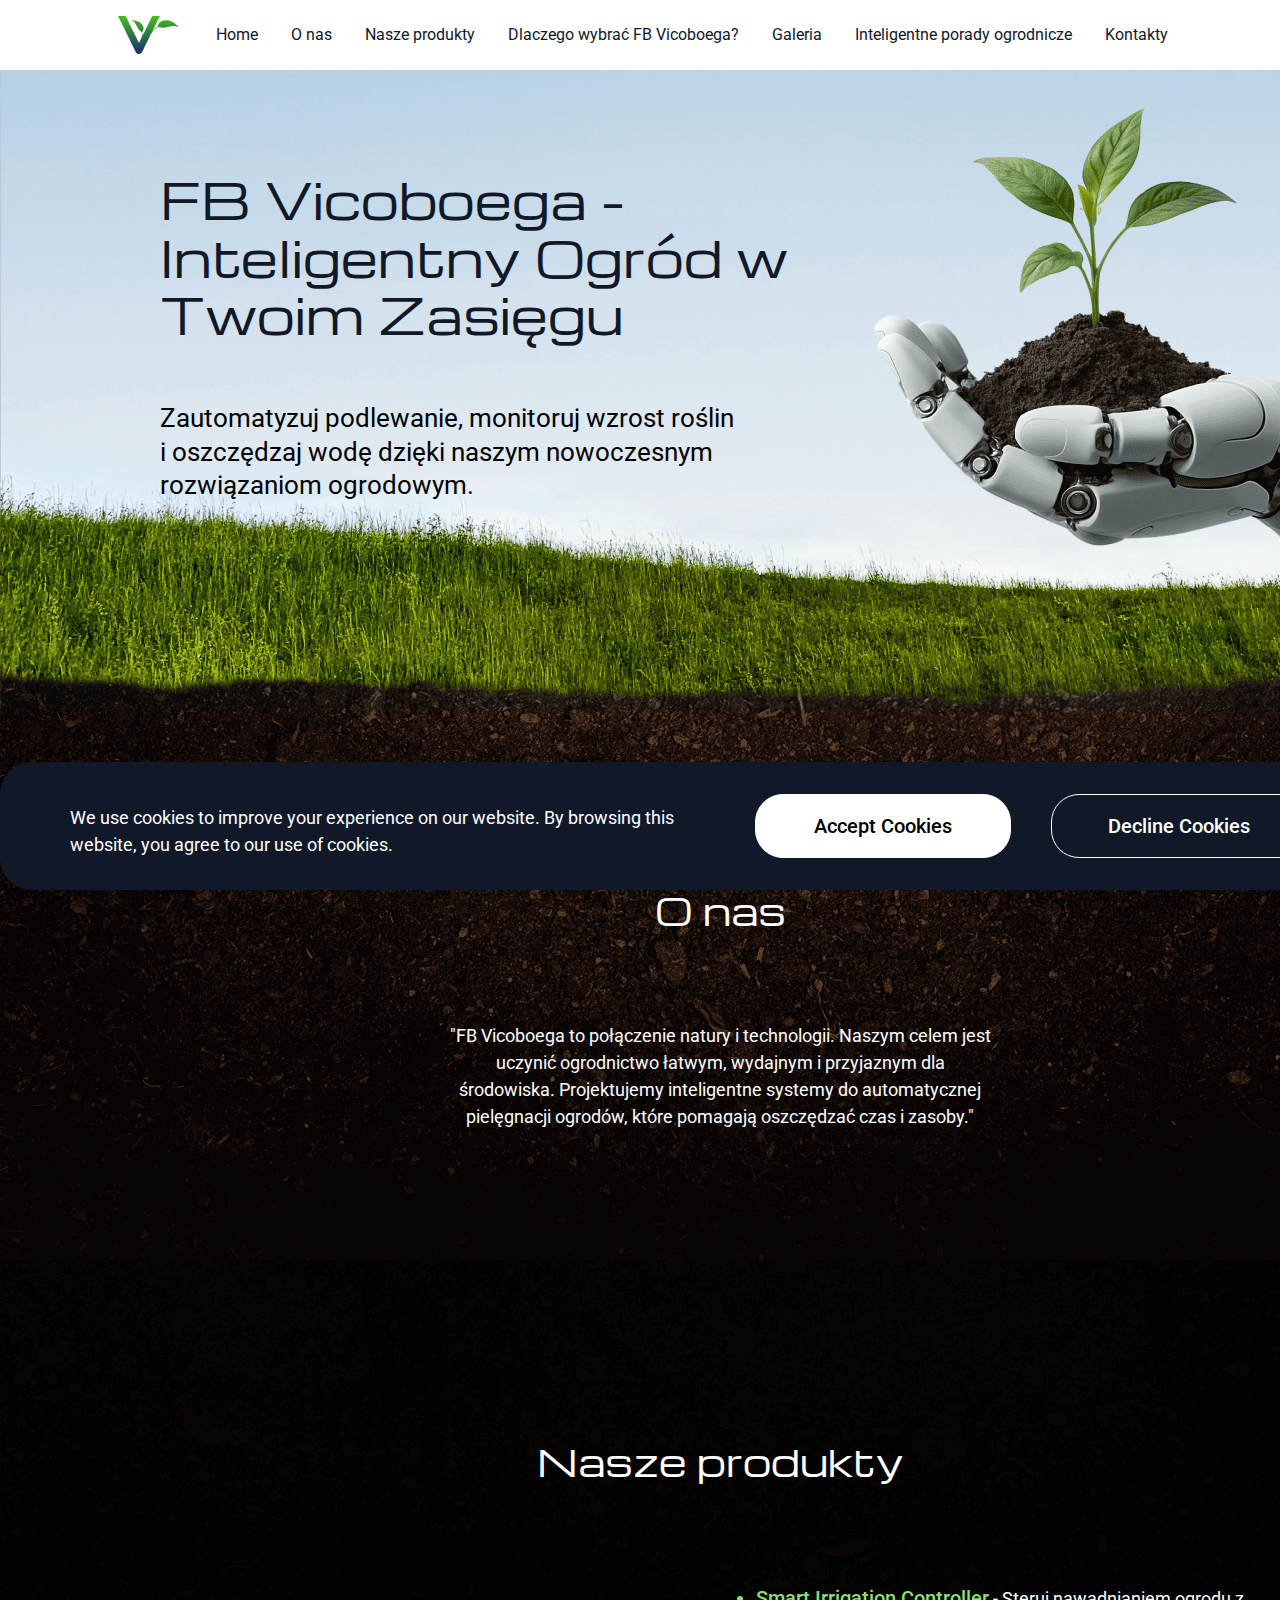
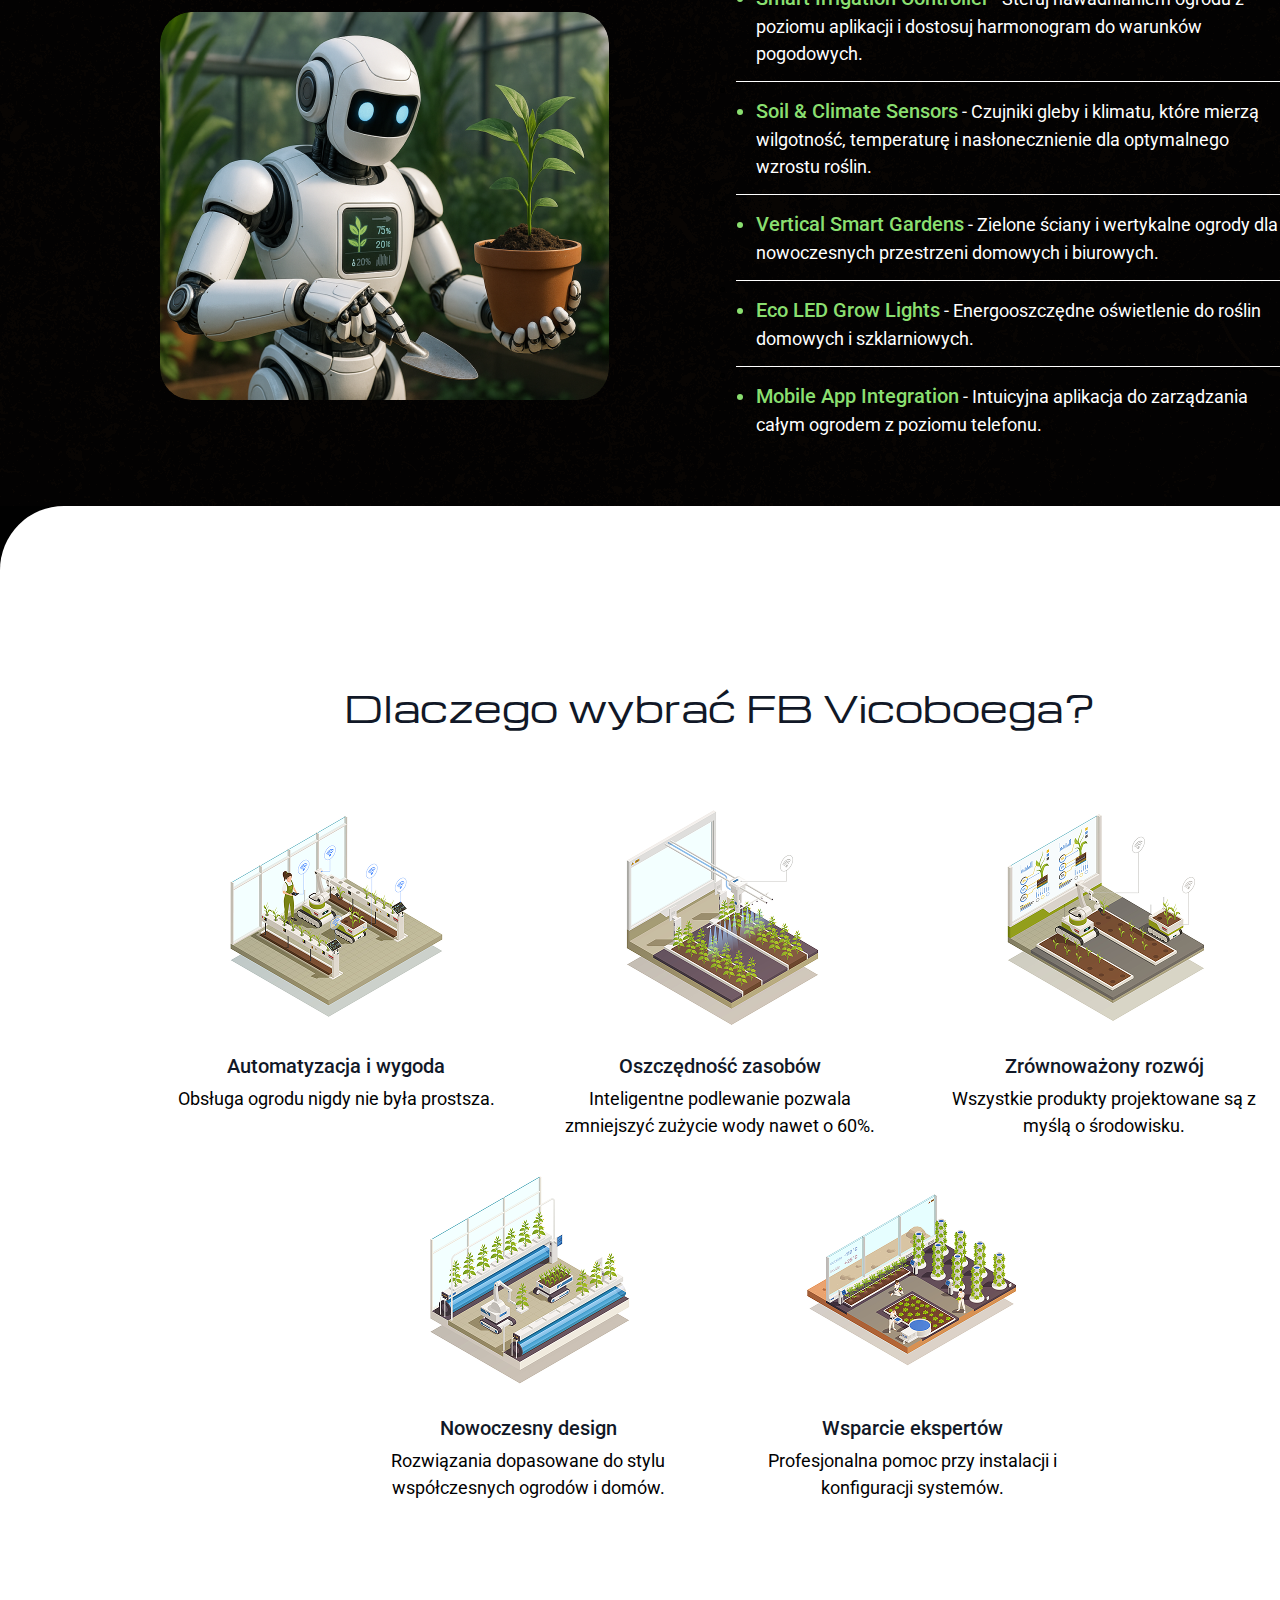
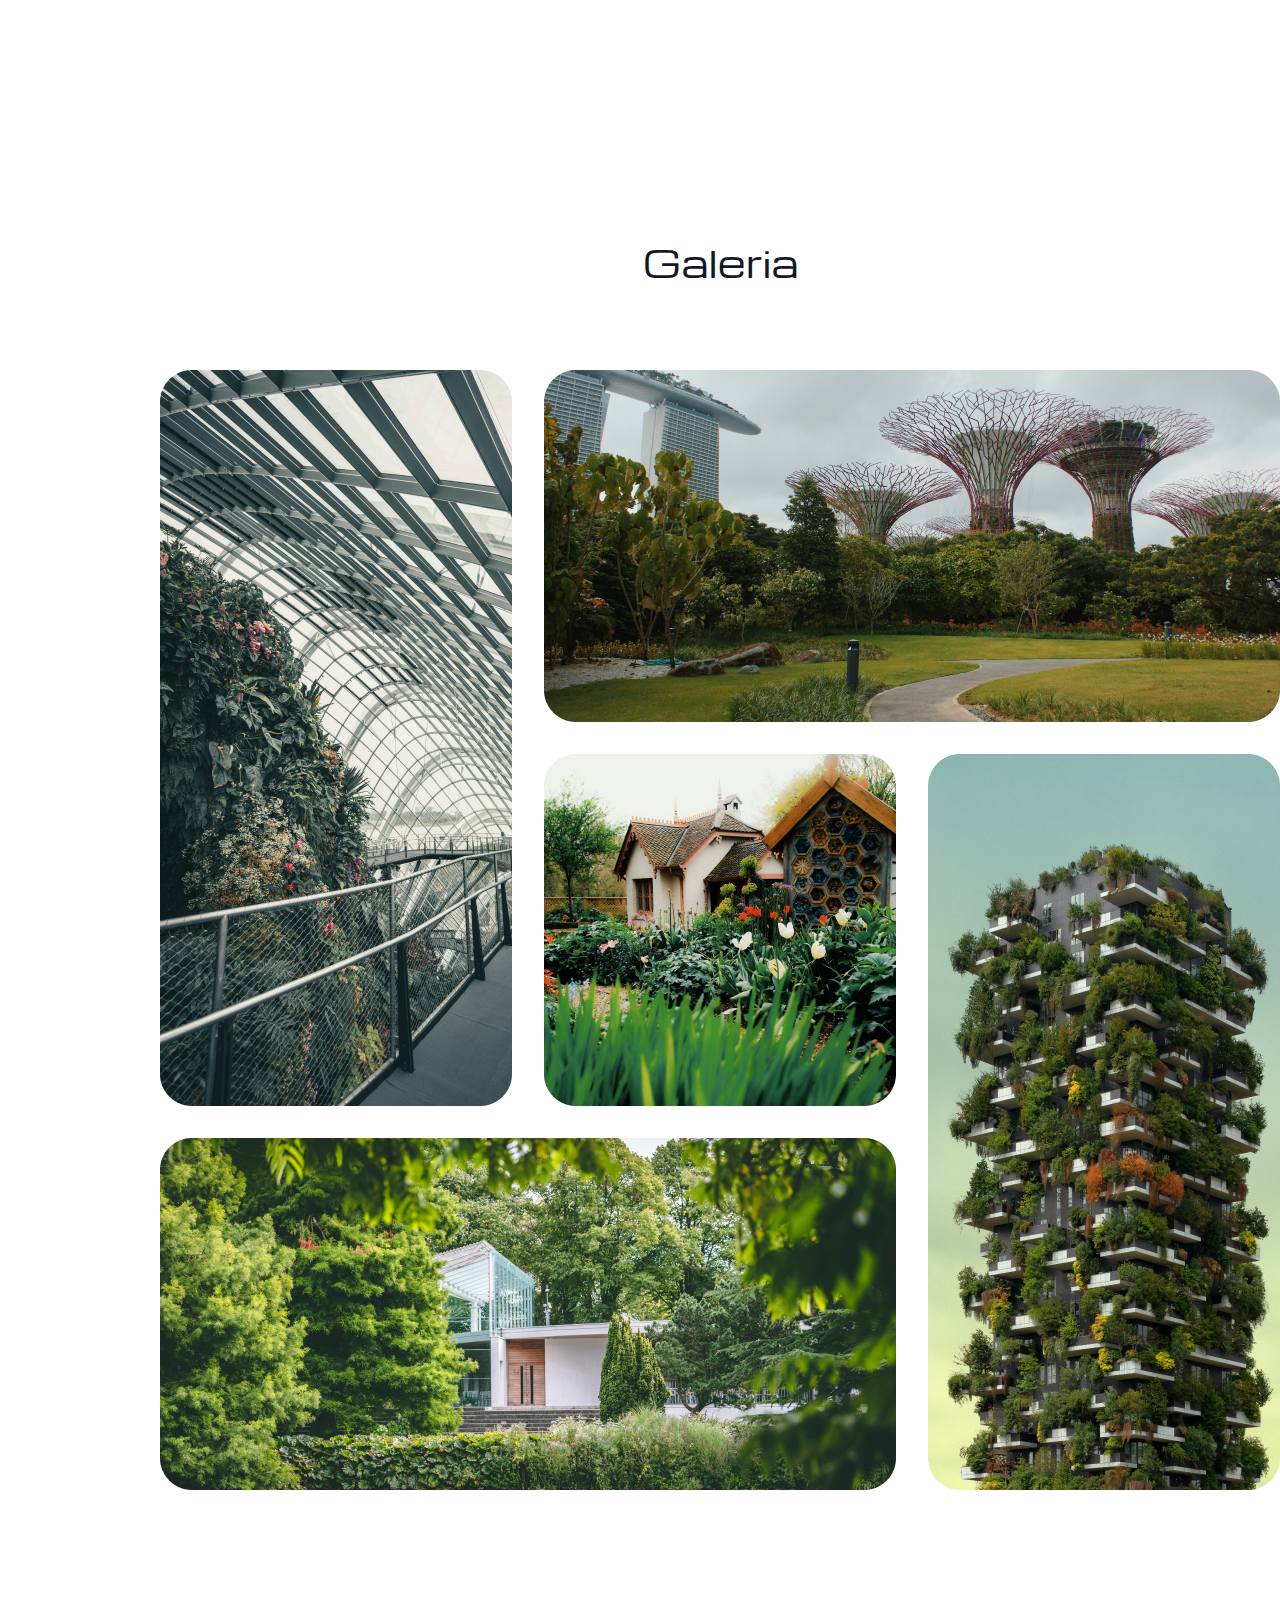
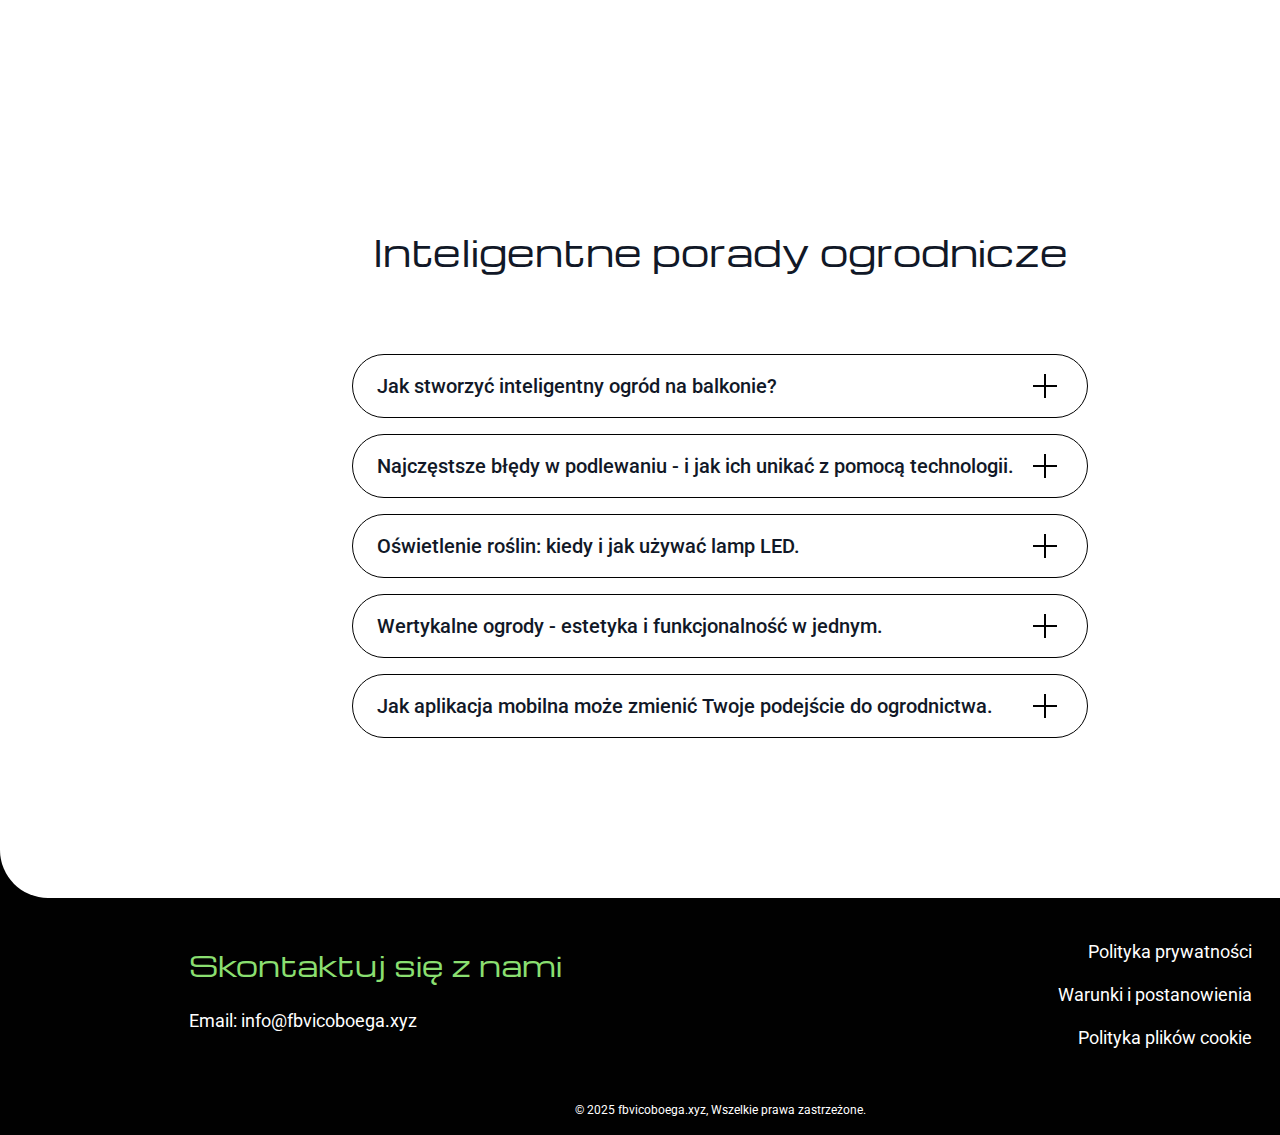
<file: index.html>
<!DOCTYPE html>
<html lang="en">
  <head>
    <meta charset="UTF-8" />
    <meta name="viewport" content="width=device-width, initial-scale=1.0" />

    <title>FB Vicoboega</title>
    <link rel="icon" href="img/500x500.png" />

    <link rel="stylesheet" href="css/main.css" />
  </head>

  <body>
    <div id="cookie-popup" class="q-w-cookie-popup">
      <div class="q-w-cookie-popup-container">
        <p class="q-w-cookie-popup-text-two">
          We use cookies to improve your experience on our website. By browsing
          this website, you agree to our use of cookies.
        </p>
        <div class="q-w-cookie-button-container">
          <button id="accept-cookies" class="q-w-cookie-button">
            Accept cookies
          </button>
          <button id="decline-cookies" class="q-w-cookie-button">
            Decline Cookies
          </button>
        </div>
      </div>
    </div>
    <header class="q-w-header">
      <div class="q-w-header-background"></div>
      <nav class="q-w-navigation">
        <ul class="q-w-navigation-list">
          <li class="q-w-navigation-item">
            <a href="/" class="q-w-navigation-link">
              <img
                href="/"
                class="q-w-title-img q-w-navigation-img"
                alt="logo"
                src="img/header/Logo.png"
              />
            </a>
          </li>
          <li class="q-w-navigation-item">
            <a href="/" class="q-w-navigation-link">Home</a>
          </li>
          <li class="q-w-navigation-item">
            <a href="/#about" class="q-w-navigation-link">O nas</a>
          </li>
          <li class="q-w-navigation-item">
            <a href="/#why" class="q-w-navigation-link">Nasze produkty</a>
          </li>
          <li class="q-w-navigation-item">
            <a href="/#uniqueness" class="q-w-navigation-link"
              >Dlaczego wybrać FB Vicoboega?</a
            >
          </li>
          <li class="q-w-navigation-item">
            <a href="/#gallery" class="q-w-navigation-link">Galeria</a>
          </li>
          <li class="q-w-navigation-item">
            <a href="/#faq" class="q-w-navigation-link"
              >Inteligentne porady ogrodnicze</a
            >
          </li>

          <li class="q-w-navigation-item">
            <a href="/#footer" class="q-w-navigation-link">Kontakty</a>
          </li>
        </ul>

        <div class="q-w-header-button-wrapper">
          <a href="/" class="q-w-policy-terms-header-icon-menu">
            <img
              href="/"
              class="q-w-title-img"
              alt="logo"
              src="img/header/Logo.png"
            />
          </a>

          <button type="button" class="q-w-header-icon-button" data-menu-button>
            <img
              class="q-w-header-icon q-w-header-icon-menu"
              src="img/header/B_Menu.png"
              alt="menu "
            />
            <svg
              class="q-w-header-icon q-w-header-icon-close"
              style="width: 30px; height: 18px; margin: 18px 16px 0 0"
              viewBox="0 0 30 18"
              fill="none"
              xmlns="http://www.w3.org/2000/svg"
            >
              <rect width="30" height="2" rx="1" fill="#292D32" />
              <rect y="8" width="30" height="2" rx="1" fill="#292D32" />
              <rect y="16" width="30" height="2" rx="1" fill="#292D32" />
            </svg>
          </button>
        </div>
      </nav>
    </header>

    <main>
      <section class="q-w-home" id="home">
        <div class="q-w-home-container">
          <div class="q-w-home-container-top">
            <p class="q-w-home-title">
              FB Vicoboega - Inteligentny Ogród w Twoim Zasięgu
            </p>
            <p class="q-w-home-text">
              Zautomatyzuj podlewanie, monitoruj wzrost roślin <br />
              i oszczędzaj wodę dzięki naszym nowoczesnym rozwiązaniom
              ogrodowym.
            </p>
          </div>
        </div>
      </section>
      <section class="q-w-about" id="about">
        <div class="q-w-about-container">
          <h2 class="q-w-about-title">O nas</h2>
          <p class="q-w-about-text">
            "FB Vicoboega to połączenie natury i technologii. Naszym celem jest
            uczynić ogrodnictwo łatwym, wydajnym i przyjaznym dla środowiska.
            Projektujemy inteligentne systemy do automatycznej pielęgnacji
            ogrodów, które pomagają oszczędzać czas i zasoby."
          </p>
        </div>
      </section>
      <article class="q-w-why" id="why">
        <span style="display: none"
          >Generated: 2025-04-15, Hash: q-w-qk39fd7x</span
        >

        <div class="q-w-why-container">
          <h2 class="q-w-about-title">Nasze produkty</h2>
          <div class="q-w-why-div">
            <figure class="q-w-why-img">
              <img
                class="q-w-why-img"
                src="img/Product image.png"
                alt="Product image"
              />
            </figure>
            <ul class="q-w-why-list">
              <li class="q-w-why-item">
                <p class="q-w-why-text">
                  <span class="q-w-why-text-bold"
                    >Smart Irrigation Controller</span
                  >
                  - Steruj nawadnianiem ogrodu z poziomu aplikacji i dostosuj
                  harmonogram do warunków pogodowych.
                </p>
              </li>
              <li class="q-w-why-i"></li>
              <li class="q-w-why-item">
                <p class="q-w-why-text">
                  <span class="q-w-why-text-bold">Soil & Climate Sensors</span>
                  - Czujniki gleby i klimatu, które mierzą wilgotność,
                  temperaturę i nasłonecznienie dla optymalnego wzrostu roślin.
                </p>
              </li>
              <li class="q-w-why-i"></li>
              <li class="q-w-why-item">
                <p class="q-w-why-text">
                  <span class="q-w-why-text-bold">Vertical Smart Gardens</span>
                  - Zielone ściany i wertykalne ogrody dla nowoczesnych
                  przestrzeni domowych i biurowych.
                </p>
              </li>
              <li class="q-w-why-i"></li>
              <li class="q-w-why-item">
                <p class="q-w-why-text">
                  <span class="q-w-why-text-bold">Eco LED Grow Lights</span> -
                  Energooszczędne oświetlenie do roślin domowych i
                  szklarniowych.
                </p>
              </li>
              <li class="q-w-why-i"></li>
              <li class="q-w-why-item">
                <p class="q-w-why-text">
                  <span class="q-w-why-text-bold">Mobile App Integration</span>
                  - Intuicyjna aplikacja do zarządzania całym ogrodem z poziomu
                  telefonu.
                </p>
              </li>
            </ul>
          </div>
        </div>
      </article>
      <section class="q-w-uniqueness" id="uniqueness">
        <div class="q-w-uniqueness-container">
          <h2 class="q-w-about-title q-w-about-title-q">
            Dlaczego wybrać FB Vicoboega?
          </h2>
          <dl class="q-w-uniqueness-list">
            <div class="q-w-uniqueness-item">
              <img
                class="q-w-uniqueness-img"
                src="/img/uniqueness/Icon 2.png"
                alt="gameplay"
              />
              <dt class="q-w-uniqueness-text-bold">Automatyzacja i wygoda</dt>
              <dd class="q-w-uniqueness-text">
                Obsługa ogrodu nigdy nie była prostsza.
              </dd>
            </div>
            <div class="q-w-uniqueness-item">
              <img
                class="q-w-uniqueness-img"
                src="/img/uniqueness/Icon 3.png"
                alt="gameplay"
              />
              <dt class="q-w-uniqueness-text-bold">Oszczędność zasobów</dt>
              <dd class="q-w-uniqueness-text">
                Inteligentne podlewanie pozwala zmniejszyć zużycie wody nawet o
                60%.
              </dd>
            </div>
            <div class="q-w-uniqueness-item">
              <img
                class="q-w-uniqueness-img"
                src="/img/uniqueness/Icon 6.png"
                alt="gameplay"
              />
              <dt class="q-w-uniqueness-text-bold">Zrównoważony rozwój</dt>
              <dd class="q-w-uniqueness-text">
                Wszystkie produkty projektowane są z myślą o środowisku.
              </dd>
            </div>
            <div class="q-w-uniqueness-item">
              <img
                class="q-w-uniqueness-img"
                src="/img/uniqueness/Icon 4.png"
                alt="gameplay"
              />
              <dt class="q-w-uniqueness-text-bold">Nowoczesny design</dt>
              <dd class="q-w-uniqueness-text">
                Rozwiązania dopasowane do stylu współczesnych ogrodów i domów.
              </dd>
            </div>
            <div class="q-w-uniqueness-item">
              <img
                class="q-w-uniqueness-img"
                src="/img/uniqueness/Icon 8.png"
                alt="gameplay"
              />
              <dt class="q-w-uniqueness-text-bold">Wsparcie ekspertów</dt>
              <dd class="q-w-uniqueness-text">
                Profesjonalna pomoc przy instalacji i konfiguracji systemów.
              </dd>
            </div>
          </dl>
        </div>
      </section>
      <section class="q-w-gallery" id="gallery">
        <div class="q-w-gallery-container">
          <h2 class="q-w-about-title q-w-about-title-q">Galeria</h2>

          <img
            class="q-w-gallery-img"
            src="/img/Frame 21.png"
            alt="gallery images"
          />
        </div>
      </section>
      <section class="q-w-faq" id="faq">
        <div class="q-w-faq-container">
          <h2 class="q-w-about-title q-w-about-title-q">
            Inteligentne porady ogrodnicze
          </h2>
          <div class="q-w-faq-list">
            <div class="q-w-faq-item">
              <div class="q-w-faq-question" onclick="toggleAnswer(this)">
                <span>Jak stworzyć inteligentny ogród na balkonie?</span>
                <button class="q-w-toggle-button">
                  <img src="/img/Tip icon.png" alt="Toggle" />
                </button>
              </div>
              <div class="q-w-faq-answer">
                Nie potrzebujesz dużego ogrodu, aby cieszyć się nowoczesnym
                ogrodnictwem. Wystarczy kilka donic, wertykalny system ogrodowy
                oraz czujniki klimatyczne i glebowe. Dzięki aplikacji mobilnej
                możesz sterować podlewaniem, monitorować nasłonecznienie i
                wilgotność gleby – wszystko z poziomu swojego smartfona. Idealne
                rozwiązanie dla mieszkańców miast!
              </div>
            </div>
            <div class="q-w-faq-item">
              <div class="q-w-faq-question" onclick="toggleAnswer(this)">
                <span
                  >Najczęstsze błędy w podlewaniu - i jak ich unikać z pomocą
                  technologii.</span
                >
                <button class="q-w-toggle-button">
                  <img src="/img/Tip icon.png" alt="Toggle" />
                </button>
              </div>
              <div class="q-w-faq-answer">
                Najczęstsze błędy w podlewaniu - i jak ich unikać z pomocą
                technologii.
              </div>
            </div>
            <div class="q-w-faq-item">
              <div class="q-w-faq-question" onclick="toggleAnswer(this)">
                <span>Oświetlenie roślin: kiedy i jak używać lamp LED.</span>
                <button class="q-w-toggle-button">
                  <img src="/img/Tip icon.png" alt="Toggle" />
                </button>
              </div>
              <div class="q-w-faq-answer">
                Rośliny potrzebują odpowiedniego światła, szczególnie w sezonie
                zimowym lub w pomieszczeniach bez dostępu do naturalnego
                światła. Nasze energooszczędne lampy LED emitują światło
                odpowiednie do fotosyntezy i można je zaprogramować za pomocą
                aplikacji. Idealne do uprawy ziół, warzyw i roślin ozdobnych
                przez cały rok.
              </div>
            </div>
            <div class="q-w-faq-item">
              <div class="q-w-faq-question" onclick="toggleAnswer(this)">
                <span
                  >Wertykalne ogrody - estetyka i funkcjonalność w jednym.</span
                >
                <button class="q-w-toggle-button">
                  <img src="/img/Tip icon.png" alt="Toggle" />
                </button>
              </div>
              <div class="q-w-faq-answer">
                Wertykalne ogrody to nie tylko ozdoba – to praktyczne
                rozwiązanie dla małych przestrzeni. Nasze systemy pozwalają na
                łatwe nawadnianie, pielęgnację i monitorowanie roślin. Zielone
                ściany oczyszczają powietrze, poprawiają mikroklimat i dodają
                elegancji wnętrzom oraz tarasom.
              </div>
            </div>
            <div class="q-w-faq-item">
              <div class="q-w-faq-question" onclick="toggleAnswer(this)">
                <span
                  >Jak aplikacja mobilna może zmienić Twoje podejście do
                  ogrodnictwa.</span
                >
                <button class="q-w-toggle-button">
                  <img src="/img/Tip icon.png" alt="Toggle" />
                </button>
              </div>
              <div class="q-w-faq-answer">
                Z pomocą naszej aplikacji mobilnej zyskujesz pełną kontrolę nad
                ogrodem – nawet będąc poza domem. Ustawiaj harmonogramy
                podlewania, analizuj dane z czujników, otrzymuj powiadomienia i
                rekomendacje. To ogrodnictwo nowej generacji – wygodne,
                intuicyjne i ekologiczne.
              </div>
            </div>
          </div>
        </div>
      </section>
    </main>
    <footer
      class="q-w-footer"
      id="footer"
      style="margin: auto; background: rgba(1, 1, 1, 1)"
    >
      <div class="q-w-footer-container">
        <div class="q-w-footer-w">
          <div class="q-w-footer-wr">
            <p class="q-w-footer-wr-text">Skontaktuj się z nami</p>
            <p class="q-w-footer-wr-text-q">
              Email:
              <a class="q-w-footer-wr-text-q" href="mailto:info@fbvicoboega.xyz"
                >info@fbvicoboega.xyz</a
              >
            </p>
          </div>
          <div class="q-w-footer-wrapper">
            <a class="q-w-footer-text" href="/policy.html"
              >Polityka prywatności</a
            >
            <a class="q-w-footer-text" href="/terms.html"
              >Warunki i postanowienia
            </a>
            <a class="q-w-footer-text" href="/cookies.html"
              >Polityka plików cookie</a
            >
          </div>
        </div>
        <p class="q-w-footer-copyright">
          © 2025 fbvicoboega.xyz, Wszelkie prawa zastrzeżone.
        </p>
      </div>
    </footer>
    <script src="js/mobile-menu.js"></script>
    <script src="js/jquery-loc-q-w-0.js"></script>
  </body>
</html>
</file>
<file: css/main.css>
@import url("https://fonts.googleapis.com/css2?family=Michroma&family=Roboto:ital,wght@0,100..900;1,100..900&display=swap");

* {
  -webkit-box-sizing: border-box;
  box-sizing: border-box;
}

html {
  scroll-behavior: smooth;
  background: rgba(255, 255, 255, 1);
  color: rgba(1, 1, 1, 1);
}

body {
  margin: 0;
}

h1,
h2,
h3,
h4,
h5,
h6,
p {
  margin: 0;
}

ul,
ol {
  margin: 0;
  padding: 0;
  list-style: none;
}
dl,
dt,
dd {
  margin: 0;
  padding: 0;
}
img {
  display: block;
  height: auto;
}
figure {
  margin: 0;
  padding: 0;
  border: 0;
}
.list {
  list-style: none;
}

button,
a {
  cursor: pointer;
}

.button:hover {
  scale: 120%;
}

.q-w-header.is-open .q-w-header-background {
  left: 0;
}
.q-w-header-button-wrapper {
  margin-left: auto;
}
.q-w-header-icon {
  display: none;
}

.q-w-header-icon-button {
  display: -webkit-box;
  display: -ms-flexbox;
  display: flex;
  background-color: transparent;
  border: none;
  border-radius: 50%;
}
.q-w-navigation-list.is-open {
  right: 0;
}
.q-w-header-icon-menu {
  display: block;
}

.q-w-header-icon-button.is-open .q-w-header-icon-menu {
  display: none;
}

.q-w-header-icon-button.is-open .q-w-header-icon-close {
  display: block;
}

.q-w-header {
  position: fixed;
  width: 100%;
  z-index: 5;
  transition: background-color 0.3s ease;
  background: transparent;
  display: flex;
  height: 90px;
}

.q-w-header-background {
  position: absolute;
  top: 0;
  right: 0;
  bottom: 0;
  left: 100%;
  z-index: -1;
  transition: left 0.3s ease;
  background: rgba(255, 255, 255, 1);
}
.q-w-header.is-open .q-w-header-background {
  left: 0;
}
.q-w-header-button-wrapper {
  margin-right: auto;
  display: flex;
  align-items: center;
  justify-content: space-between;
}

.q-w-header-icon-menu {
  display: block;
}

.q-w-header-icon-button.is-open .q-w-header-icon-menu {
  display: none;
}

.q-w-header-icon-button.is-open .q-w-header-icon-close {
  display: block;
}

.q-w-navigation {
  display: -ms-flexbox;
  -webkit-box-orient: vertical;
  -webkit-box-direction: normal;
  -ms-flex-direction: column;
  flex-direction: column;
  -webkit-box-align: center;
  -ms-flex-align: center;
  align-items: center;
  -webkit-box-flex: 1;
  -ms-flex: 1;
  flex: 1;
  padding: 10px 12px;
  position: relative;
}

.q-w-navigation-list {
  display: flex;
  flex-direction: column;
  align-items: center;
  position: absolute;
  top: 80%;
  right: -100%;
  width: 100%;
  height: 557px;
  transition: 0.3s;
  z-index: 999;

  border-radius: 0px 0px 20px 20px;
  gap: 28px;
  background: rgba(255, 255, 255, 1);
}

.q-w-navigation-list.is-open {
  right: 0;
}

.q-w-navigation-link {
  font-family: Roboto;
  font-weight: 400;
  font-size: 22px;
  line-height: 130%;
  letter-spacing: 0%;
  text-align: center;
  transition: all 0.3s ease-in-out;
  text-decoration: none;
  color: rgba(17, 24, 39, 1);
}

.q-w-navigation-link:hover,
.q-w-navigatioт-link:focus {
  font-weight: 500;
}

.q-w-header.is-open {
  background-color: transparent;
}

.q-w-navigation-img {
  display: none;
}

@media screen and (min-width: 1117px) {
  .q-w-navigation-img {
    display: flex;
  }
  .q-w-policy-terms-header-icon-menu {
    display: none;
  }

  .q-w-header {
    width: 100%;
    height: 70px;
    display: flex;
    align-items: center;
    justify-content: center;
    z-index: 1000;
    background: rgba(255, 255, 255, 1);
  }

  .q-w-header-background {
  }
  .q-w-header-icon-button {
    display: none;
  }
  .q-w-navigation {
    display: flex;
    flex-direction: row;
    flex: 1;
    padding: 0;
    width: 1440px;
    margin: auto;
  }

  .q-w-navigation-list {
    background-color: transparent;
    flex-direction: row;
    display: flex;
    position: static;
    width: 1440px;
    margin: auto;
    padding-block: 0;
    flex: 1;
    gap: 33px;
    height: 0px;
    display: flex;
    justify-content: center;
    align-items: center;
    justify-content: center;
    padding-top: 10px;
  }

  .q-w-navigation-link {
    font-family: Roboto;
    font-weight: 400;
    font-size: 16px;
    line-height: 150%;
    letter-spacing: 0%;

    text-decoration: none;
    margin-top: 70px;
  }

  .q-w-navigation-item-desk {
    display: none;
  }
}
.q-w-home {
  margin: auto;
  background: rgba(1, 1, 1, 1);
}
.q-w-home-container {
  width: 375px;
  padding: 120px 16px 0px;
  margin: auto;
  height: 812px;
  background-repeat: no-repeat;
  background-size: cover;
  background-position: center;
  background-image: url("/img/Hero.png");
}

.q-w-home-container-top {
  display: flex;
  flex-direction: column;
  align-items: start;
}

.q-w-home-title {
  font-family: Michroma;
  font-weight: 400;
  font-size: 34px;
  line-height: 120%;
  letter-spacing: 0%;
  color: rgba(17, 24, 39, 1);
}

.q-w-home-text {
  font-family: Roboto;
  font-weight: 400;
  font-size: 22px;
  line-height: 130%;
  letter-spacing: 0%;
  padding-top: 49px;
}

@media screen and (min-width: 1117px) {
  .q-w-home-container {
    width: 1440px;
    height: 709px;
    padding: 160px;
    background-image: url("/img/Hero\ \(1\).png");
  }
  .q-w-home-container-top {
    width: 640px;
  }

  .q-w-home-title {
    font-family: Michroma;
    font-weight: 400;
    font-size: 48px;
    line-height: 120%;
    letter-spacing: 0%;
  }

  .q-w-home-text {
    font-family: Roboto;
    font-weight: 400;
    font-size: 26px;
    line-height: 130%;
    letter-spacing: 0%;
  }
}
.q-w-why {
  margin: auto;

  background: rgba(1, 1, 1, 1);
}

.q-w-why-container {
  width: 375px;
  margin: auto;
  padding: 80px 16px;
  background-position: top;
  background-repeat: no-repeat;
  background: rgba(1, 1, 1, 1);

  background-image: url("/img/Our\ Products.png");
}
.q-w-why-div {
  padding-top: 40px;
  display: flex;
  flex-direction: column;
  gap: 40px;
}
.q-w-why-img {
  width: 343px;
  height: 283px;

  border-radius: 32px;
}
.q-w-why-list {
  display: flex;
  flex-direction: column;
  gap: 8px;
  list-style-type: disc;
  padding-left: 20px;
}
.q-w-why-item {
  font-family: Roboto;
  font-weight: 500;
  font-size: 18px;
  line-height: 150%;
  letter-spacing: 0%;
  color: rgba(138, 223, 112, 1);
}
.q-w-why-i {
  height: 1px;
  background-color: rgba(255, 255, 255, 1);
  margin: 0;
  margin-left: -20px;
}
.q-w-why-text-bold {
  font-family: Roboto;
  font-weight: 500;
  font-size: 18px;
  line-height: 150%;
  letter-spacing: 0%;
  color: rgba(138, 223, 112, 1);
}
.q-w-why-text {
  font-family: Roboto;
  font-weight: 400;
  font-size: 16px;
  line-height: 150%;
  letter-spacing: 0%;
  color: rgba(255, 255, 255, 1);
}

@media screen and (min-width: 1117px) {
  .q-w-why-container {
    width: 1440px;
    padding: 160px 160px 0;
    height: 846px;
    background-repeat: no-repeat;
    background-image: url("/img/Our\ Products\ \(1\).png");
  }
  .q-w-why-div {
    padding-top: 80px;
    display: flex;
    flex-direction: row;
    gap: 127px;
    align-items: center;
  }
  .q-w-why-img {
    width: 449px;
    height: 388px;
  }
  .q-w-why-list {
    display: flex;
    flex-direction: column;
    gap: 4px;
    list-style-type: disc;
    padding-left: 20px;
  }
  .q-w-why-item {
    font-family: Roboto;
    font-weight: 500;
    font-size: 20px;
    line-height: 150%;
    letter-spacing: 0%;
  }
  .q-w-why-i {
    height: 1px;
    background-color: rgba(255, 255, 255, 1);
    margin: 0;
    margin-left: -20px;
  }
  .q-w-why-text-bold {
    font-family: Roboto;
    font-weight: 500;
    font-size: 20px;
    line-height: 150%;
    letter-spacing: 0%;
  }
  .q-w-why-text {
    font-family: Roboto;
    font-weight: 400;
    font-size: 18px;
    line-height: 150%;
    letter-spacing: 0%;
  }
}

.q-w-about {
  margin: auto;

  background: rgba(1, 1, 1, 1);
}
.q-w-about-container {
  width: 375px;
  padding: 80px 16px 0px;
  margin: auto;
  width: 375px;
  height: 378px;
  background-repeat: no-repeat;
  background-size: cover;
  background-position: center;
  background-image: url("/img/About\ Us.png");
}
.q-w-about-title {
  font-family: Michroma;
  font-weight: 400;
  font-size: 28px;
  line-height: 120%;
  letter-spacing: 0%;
  text-align: center;
  color: rgba(255, 255, 255, 1);
}
.q-w-about-text {
  font-family: Roboto;
  font-weight: 400;
  font-size: 16px;
  line-height: 150%;
  letter-spacing: 0%;
  text-align: center;
  padding-top: 40px;
  color: rgba(255, 255, 255, 1);
}

@media screen and (min-width: 1117px) {
  .q-w-about-container {
    width: 1440px;
    height: 551px;
    padding: 160px 448px 0;
    background-image: url("/img/About\ Us\ \(1\).png");
  }
  .q-w-about-title {
    font-family: Michroma;
    font-weight: 400;
    font-size: 36px;
    line-height: 120%;
    letter-spacing: 0%;
    text-align: center;
  }
  .q-w-about-text {
    font-family: Roboto;
    font-weight: 400;
    font-size: 18px;
    line-height: 150%;
    letter-spacing: 0%;
    text-align: center;

    padding-top: 80px;
  }
}
.q-w-uniqueness {
  background: rgba(1, 1, 1, 1);
}
.q-w-uniqueness-container {
  margin: auto;
  width: 375px;
  padding: 80px 16px;
  border-top-left-radius: 48px;
  border-top-right-radius: 48px;
  background: rgba(255, 255, 255, 1);
}
.q-w-about-title-q {
  color: rgba(17, 24, 39, 1);
}
.q-w-uniqueness-list {
  padding-top: 40px;
  display: flex;
  flex-direction: column;
  gap: 40px;
}
.q-w-uniqueness-img {
  margin: auto;
}
.q-w-uniqueness-text-bold {
  font-family: Roboto;
  font-weight: 500;
  font-size: 18px;
  line-height: 150%;
  letter-spacing: 0%;
  text-align: center;
  color: rgba(17, 24, 39, 1);
  padding: 24px 0 4px;
}
.q-w-uniqueness-text {
  font-family: Roboto;
  font-weight: 400;
  font-size: 16px;
  line-height: 150%;
  letter-spacing: 0%;
  text-align: center;
}

@media screen and (min-width: 1117px) {
  .q-w-uniqueness-container {
    margin: auto;
    width: 1440px;
    border-top-left-radius: 64px;
    border-top-right-radius: 64px;
    padding: 160px;
  }

  .q-w-uniqueness-list {
    padding-top: 80px;
    display: flex;
    flex-direction: row;
    flex-wrap: wrap;
    justify-content: center;
    gap: 32px;
  }
  .q-w-uniqueness-item {
    width: 352px;
    height: 330px;
  }

  .q-w-uniqueness-text-bold {
    font-family: Roboto;
    font-weight: 500;
    font-size: 20px;
    line-height: 150%;
    letter-spacing: 0%;
    text-align: center;

    padding: 24px 0 4px;
  }
  .q-w-uniqueness-text {
    font-family: Roboto;
    font-weight: 400;
    font-size: 18px;
    line-height: 150%;
    letter-spacing: 0%;
    text-align: center;
  }
}

.q-w-faq {
  margin: auto;
  background: rgba(1, 1, 1, 1);
}
.q-w-faq-container {
  padding: 80px 16px;
  width: 375px;
  margin: auto;
  background: rgba(255, 255, 255, 1);
  border-bottom-right-radius: 48px;
  border-bottom-left-radius: 48px;
}
.q-w-faq-list {
  padding-top: 40px;
  display: flex;
  flex-direction: column;
  gap: 16px;
}

.q-w-faq-item {
  padding-top: 16px;
  padding-right: 24px;
  padding-bottom: 16px;
  padding-left: 24px;
  border-radius: 32px;
  border: 1px solid rgba(1, 1, 1, 1);
}

.q-w-faq-question {
  display: flex;
  justify-content: space-between;
  align-items: center;
  font-family: Roboto;
  font-weight: 500;
  font-size: 18px;
  line-height: 150%;
  letter-spacing: 0%;
  color: rgba(17, 24, 39, 1);
}

.q-w-faq-answer {
  display: none;
  padding-top: 16px;
  margin-top: 16px;
  border-top: 1px solid rgba(1, 1, 1, 1);
  font-family: Roboto;
  font-weight: 400;
  font-size: 16px;
  line-height: 150%;
  letter-spacing: 0%;
}
.q-w-toggle-button {
  background: none;
  border: none;
  cursor: pointer;
}
@media screen and (min-width: 1117px) {
  .q-w-faq-container {
    padding: 160px 352px;
    width: 1440px;
    margin: auto;
  }
  .q-w-faq-list {
    padding-top: 80px;
    display: flex;
    flex-direction: column;
    gap: 16px;
  }

  .q-w-faq-question {
    font-family: Roboto;
    font-weight: 500;
    font-size: 20px;
    line-height: 150%;
    letter-spacing: 0%;
  }

  .q-w-faq-answer {
    font-family: Roboto;
    font-weight: 400;
    font-size: 18px;
    line-height: 150%;
    letter-spacing: 0%;
  }
}
.q-w-gallery {
  background: rgba(1, 1, 1, 1);
}
.q-w-gallery-container {
  width: 375px;
  margin: auto;
  padding: 80px 16px;
  background: rgba(255, 255, 255, 1);
}
.q-w-gallery-img {
  margin: auto;
  margin-top: 40px;
}
@media screen and (min-width: 1117px) {
  .q-w-gallery-container {
    width: 1440px;
    margin: auto;
    padding: 160px;
  }
  .q-w-gallery-img {
    margin: auto;
    margin-top: 80px;
    content: url("/img/Frame\ 22.png");
  }
}

.container {
  padding: 120px 16px 40px;
  width: 375px;
  margin: auto;
  font-family: Roboto;
  font-weight: 400;
  font-size: 16px;
  line-height: 150%;
  letter-spacing: 0%;
}

h1 {
  font-family: Michroma;
  font-weight: 400;
  font-size: 28px;
  line-height: 120%;
  letter-spacing: 0%;
}

h2 {
  font-family: Roboto;
  font-weight: 400;
  font-size: 22px;
  line-height: 130%;
  letter-spacing: 0%;
  margin-top: 10px;
}

h3 {
  font-family: Roboto;
  font-weight: 500;
  font-size: 18px;
  line-height: 150%;
  letter-spacing: 0%;
  margin-top: 10px;
}

ul {
  margin-top: 10px;
}

li {
  margin-bottom: 10px;
}
p {
  margin-top: 10px;
}
a {
  text-decoration: none;
  color: #000;
  transition: all 0.3s ease-in-out;
}

.container a:hover {
  text-decoration: underline;
}

strong {
  color: #000;
}
@media screen and (min-width: 1117px) {
  .container {
    padding: 160px 160px 80px;
    width: 1440px;
    margin: auto;
    font-family: Roboto;
    font-weight: 400;
    font-size: 18px;
    line-height: 150%;
    letter-spacing: 0%;
  }

  h1 {
    font-family: Michroma;
    font-weight: 400;
    font-size: 36px;
    line-height: 120%;
    letter-spacing: 0%;
  }

  h2 {
    font-family: Roboto;
    font-weight: 400;
    font-size: 26px;
    line-height: 130%;
    letter-spacing: 0%;

    margin-top: 20px;
  }

  h3 {
    font-family: Roboto;
    font-weight: 500;
    font-size: 20px;
    line-height: 150%;
    letter-spacing: 0%;

    margin-top: 20px;
  }

  ul {
    margin-top: 10px;
  }

  li {
    margin-bottom: 10px;
  }
  p {
    margin-top: 10px;
  }
}

.q-w-footer-container {
  width: 375px;
  margin: auto;
  padding: 40px 27px 16px;
  display: flex;
  flex-direction: column;
  justify-content: center;
  align-items: center;
  gap: 40px;
  color: rgba(255, 255, 255, 1);
}

.q-w-footer-wrapper {
  display: flex;
  flex-direction: column;
  align-items: center;
  gap: 16px;
}

.q-w-footer-text {
  text-decoration: none;
  color: inherit;
  font-family: Roboto;
  font-weight: 400;
  font-size: 16px;
  line-height: 150%;
  letter-spacing: 0%;
  text-align: center;
}

.q-w-footer-copyright {
  font-family: Roboto;
  font-weight: 400;
  font-size: 11px;
  line-height: 150%;
  letter-spacing: 0%;
  text-align: center;
}
.q-w-footer-w {
  display: flex;
  flex-direction: column;
  align-items: center;
  gap: 40px;
}
.q-w-footer-wr {
  display: flex;
  flex-direction: column;
  align-items: center;
  gap: 16px;
  font-family: Roboto;
  font-weight: 400;
  font-size: 16px;
  line-height: 150%;
  letter-spacing: 0%;
  text-align: center;
}
.q-w-footer-wr-text {
  font-family: Michroma;
  font-weight: 400;
  font-size: 24px;
  line-height: 120%;
  letter-spacing: 0%;
  text-align: center;
  color: rgba(138, 223, 112, 1);
}
.q-w-footer-wr-text-q {
  color: rgba(255, 255, 255, 1);
}
@media screen and (min-width: 1117px) {
  .q-w-footer-container {
    width: 1440px;
    padding: 40px 160px 16px;
    display: flex;
    gap: 40px;
  }

  .q-w-footer-wrapper {
    display: flex;
    flex-direction: column;
    justify-content: end;
    align-items: end;
    gap: 16px;
  }

  .q-w-footer-text {
    font-family: Roboto;
    font-weight: 400;
    font-size: 18px;
    line-height: 150%;
    letter-spacing: 0%;
    text-align: right;
  }

  .q-w-footer-copyright {
    font-family: Roboto;
    font-weight: 400;
    font-size: 12px;
    line-height: 150%;
    letter-spacing: 0%;
    text-align: center;
  }
  .q-w-footer-w {
    display: flex;
    flex-direction: column;

    gap: 40px;
  }
  .q-w-footer-w {
    flex-direction: row;
    justify-content: center;
    gap: 496px;
    align-items: start;
  }
  .q-w-footer-wr {
    align-items: start;
    justify-content: start;
    font-family: Roboto;
    font-weight: 400;
    font-size: 18px;
    line-height: 150%;
    letter-spacing: 0%;
  }
  .q-w-footer-wr-text {
    font-family: Michroma;
    font-weight: 400;
    font-size: 28px;
    line-height: 120%;
    letter-spacing: 0%;
  }
}

.q-w-cookie-popup {
  position: fixed;
  bottom: 10px;
  width: 375px;
  padding: 32px;
  border-radius: 32px;
  background: rgba(17, 24, 39, 1);

  z-index: 1000;
  display: none;
}

.q-w-cookie-popup-text-two {
  font-family: Roboto;
  font-weight: 400;
  font-size: 18px;
  line-height: 150%;
  letter-spacing: 0%;
  text-align: center;

  color: rgba(255, 255, 255, 1);
}

.q-w-cookie-button-container {
  padding: 30px 0 0;
  margin: auto;
  display: flex;
  flex-direction: column;
  align-items: center;
  justify-content: center;
  gap: 16px;
}

.q-w-cookie-button {
  border: none;
  background-color: transparent;
  border: 1px solid rgba(255, 255, 255, 1);
  width: 256px;
  border-radius: 28px;
  padding-top: 16px;
  padding-bottom: 16px;
  font-family: Roboto;
  font-weight: 500;
  font-size: 20px;
  line-height: 150%;
  color: rgba(255, 255, 255, 1);
  text-transform: capitalize;
  letter-spacing: 0%;
}

#accept-cookies {
  background: rgba(255, 255, 255, 1);
  color: rgba(1, 1, 1, 1);
}

.q-w-close-popup {
  position: absolute;
  top: 10px;
  right: 10px;
  font-size: 20px;
  cursor: pointer;
}

@media screen and (min-width: 1117px) {
  .q-w-cookie-popup-container {
    display: flex;
    align-items: center;
    justify-content: center;
  }

  .q-w-cookie-popup-text-two {
    font-weight: 400;
    font-size: 18px;
    line-height: 150%;
    letter-spacing: 0%;
    text-align: left;
    width: 622px;
  }

  .q-w-cookie-button-container {
    padding: 0;
    margin: auto;
    display: flex;
    flex-direction: row;
    gap: 40px;
  }

  .q-w-cookie-popup {
    position: fixed;
    bottom: 10px;
    width: 1440px;
    padding: 32px 70px;
    display: none;
  }
}
</file>
